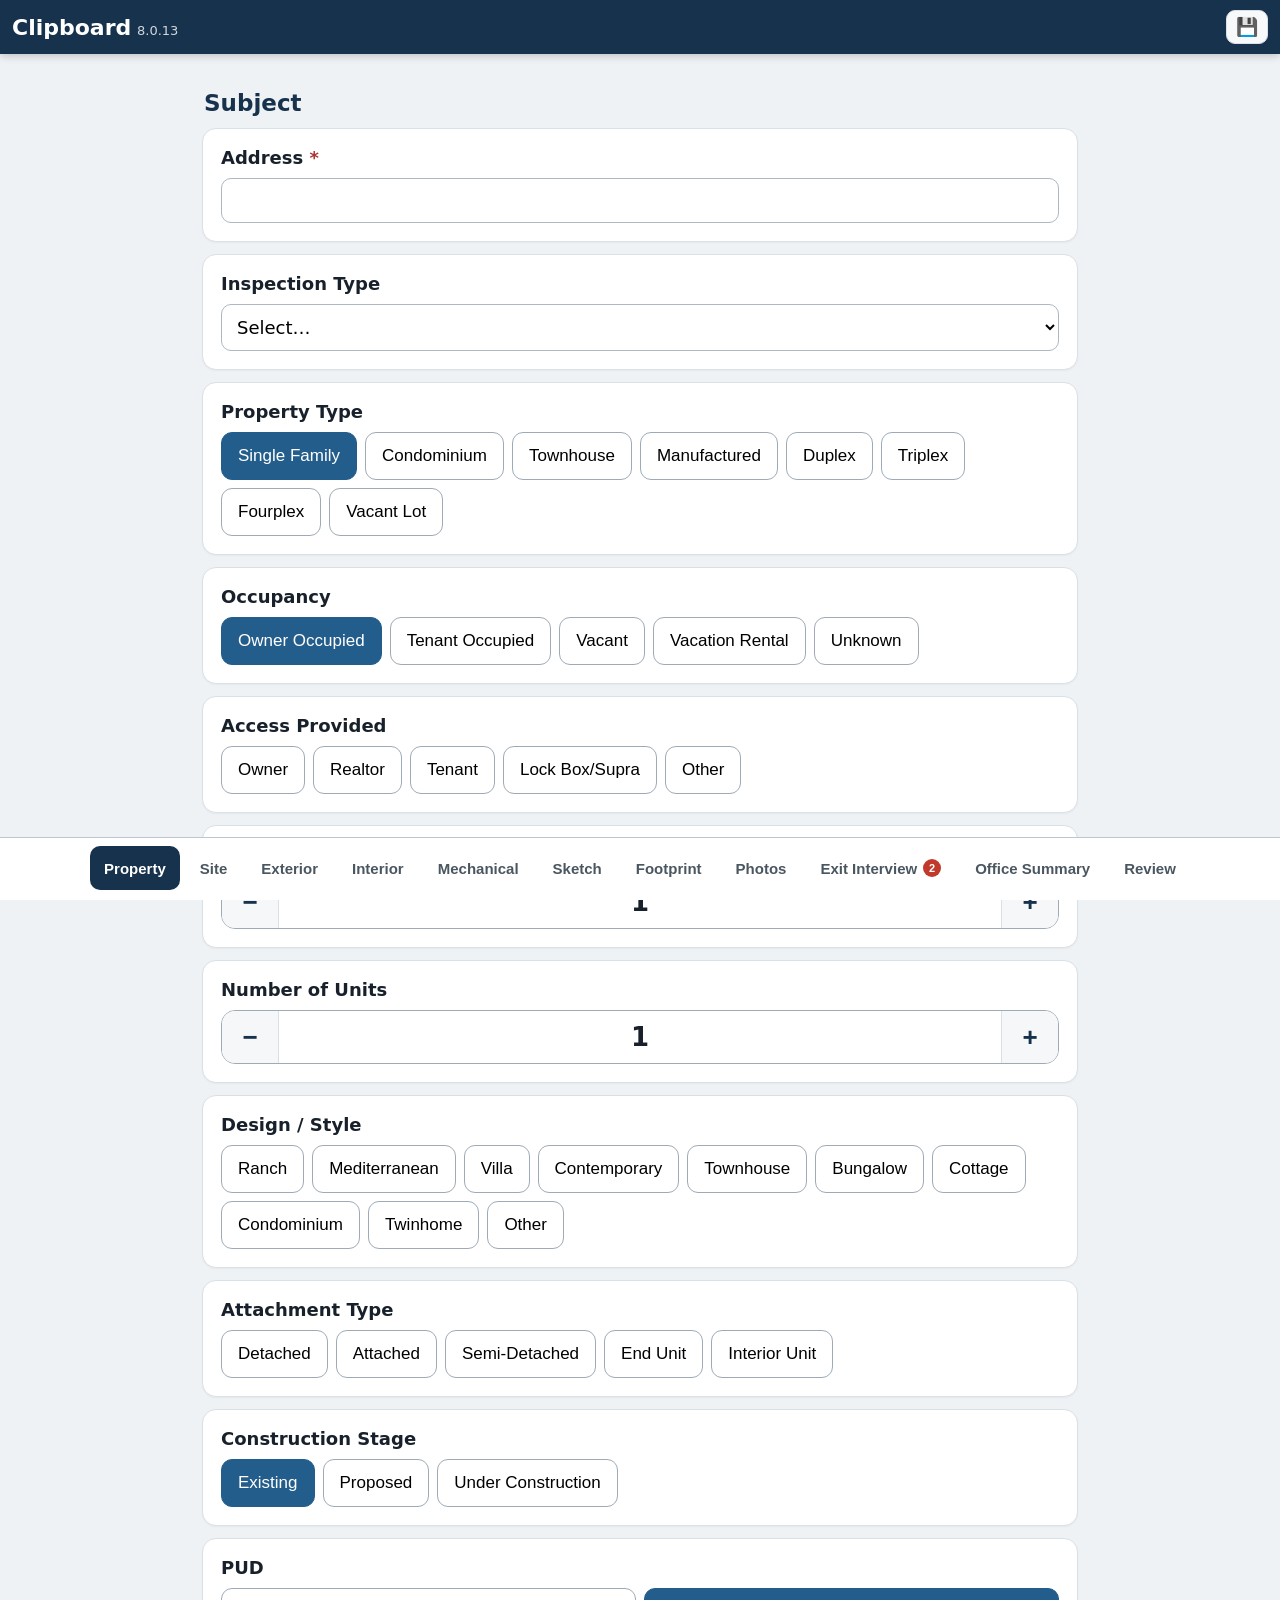
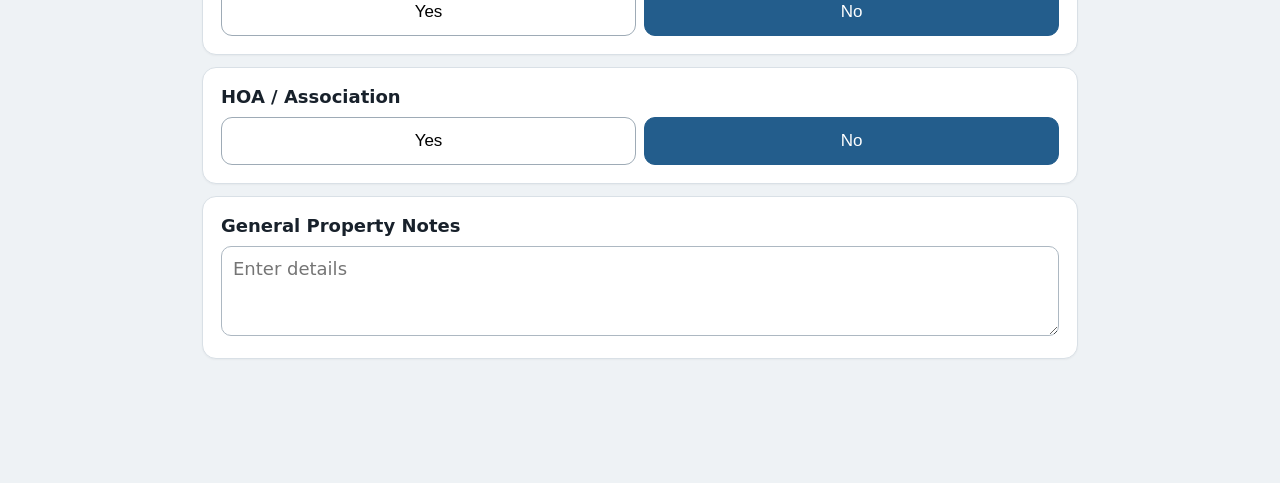
<file: index.html>
<!doctype html><html lang="en"><head><meta charset="utf-8"><meta name="viewport" content="width=device-width,initial-scale=1,maximum-scale=1,user-scalable=no,viewport-fit=cover"><title>Clipboard v8.0.13 Office Efficiency</title><link rel="manifest" href="manifest.json"><meta name="theme-color" content="#17324d"><style>
:root{--navy:#17324d;--blue:#235d8c;--ink:#18212b;--muted:#66727e;--line:#d9e0e6;--paper:#fff;--bg:#eef2f5;--warn:#fff3bf;--ok:#e6f4ea;--radius:14px}*{box-sizing:border-box}body{margin:0;background:var(--bg);color:var(--ink);font-family:system-ui,-apple-system,Segoe UI,Roboto,Arial,sans-serif;font-size:18px}header{position:sticky;top:0;z-index:20;background:var(--navy);color:#fff;padding:10px 12px;box-shadow:0 2px 8px #0003}.topline{display:flex;align-items:center;justify-content:space-between;gap:8px}.brand{font-weight:800;font-size:22px}.version{font-size:13px;opacity:.8}.counterbar[hidden]{display:none!important}.counterbar{display:flex;flex-wrap:wrap;gap:5px;margin-top:8px}.counterchip{flex:1 1 92px;min-width:0;background:#ffffff1c;border:1px solid #ffffff40;border-radius:10px;text-align:center;padding:5px 2px;font-size:12px}.counterchip b{display:block;font-size:21px}main{padding:12px 12px calc(112px + env(safe-area-inset-bottom));max-width:900px;margin:auto}.section-title{font-size:23px;margin:18px 2px 8px;color:var(--navy)}
.field-section.section-highlight{background:var(--warn);border:1px solid #d7a900;border-radius:14px;padding:8px 10px 2px;margin:14px 0}
.field-section.section-highlight .section-title{margin-top:2px}
.field-new-badge{display:inline-block;margin-left:8px;padding:2px 8px;border-radius:999px;background:#d7a900;color:#3d2e00;font-size:11px;font-weight:800;letter-spacing:.03em;vertical-align:middle}
@media(forced-colors:active){.field-section.section-highlight{border:2px solid CanvasText;background:Canvas}.field-new-badge{border:1px solid CanvasText;background:Canvas;color:CanvasText}}.field{background:var(--paper);border:1px solid var(--line);border-radius:var(--radius);padding:13px;margin:9px 0;box-shadow:0 1px 2px #0000000a}.field.required .label:after{content:' *';color:#a33}.field.flagged{border-color:#e3ad1d;background:#fffdf3}.field.compact{padding:8px 10px;margin:5px 0}.field.compact .control{margin-top:6px}.field.compact .note{margin-top:6px}.field.compact .photo-count{margin-top:3px}.field.compact .choices{gap:6px}.labelrow{display:flex;align-items:center;gap:8px;outline:none;border-radius:8px}.label{font-weight:700;flex:1}.field.active{border-color:var(--blue);box-shadow:0 0 0 2px #235d8c33}.tools{display:none;gap:6px}.field.active .tools{display:flex}.field.active .field-indicators{display:none}.field-indicators{display:flex;flex-wrap:wrap;gap:6px;margin-top:8px}.chip{display:inline-flex;align-items:center;gap:3px;font-size:12px;font-weight:750;border-radius:999px;padding:4px 10px;border:1px solid var(--line);background:#f2f5f7;color:var(--muted)}.chip-note{cursor:pointer;color:var(--navy);background:#eef6ff;border-color:#b9d5ee}.chip-flag{color:#a33;background:#fff3e0;border-color:#e3ad1d}.iconbtn{border:1px solid var(--line);background:#f7f9fa;border-radius:9px;padding:7px 9px;font-size:18px;line-height:1}.iconbtn.active{background:var(--warn);border-color:#d7a900}.control{margin-top:10px}input[type=text],input[type=date],input[type=time],input[type=number],select,textarea{width:100%;font:inherit;padding:11px;border:1px solid #adb8c2;border-radius:10px;background:#fff}textarea{min-height:90px;resize:vertical}.choices{display:flex;flex-wrap:wrap;gap:8px}.choice{border:1px solid #9eabb6;background:#fff;border-radius:11px;padding:10px 12px;min-height:44px;font-size:17px}.choice.selected{background:var(--blue);border-color:var(--blue);color:#fff}.toggle{display:flex;gap:8px}.toggle button{flex:1}.counter{display:grid;grid-template-columns:56px 1fr 56px;align-items:stretch;border:1.5px solid #9eabb6;border-radius:14px;overflow:hidden;background:#fff}.counter button{font-size:26px;min-height:52px;border:0;background:#f5f7f9;color:var(--navy);font-weight:800}.counter button:active{background:#e3e9ee}.counter output{display:flex;align-items:center;justify-content:center;font-weight:800;font-size:26px;border-left:1px solid #d9e0e6;border-right:1px solid #d9e0e6}.note{display:none;margin-top:10px}.note.open{display:block}.photo-input{display:none}.photo-count{font-size:13px;color:var(--muted);margin-top:6px}.tabs{position:fixed;left:0;right:0;bottom:0;z-index:30;display:flex;overflow-x:auto;-webkit-overflow-scrolling:touch;background:#fff;border-top:1px solid #bdc6ce;padding:8px 8px calc(10px + env(safe-area-inset-bottom));gap:6px;min-height:calc(52px + env(safe-area-inset-bottom))}.tab{flex:0 0 auto;border:0;background:transparent;border-radius:10px;padding:10px 14px;min-height:44px;display:flex;align-items:center;font-weight:700;color:#4a5660;white-space:nowrap;font-size:15px}.tab.active{background:var(--navy);color:#fff}.tab-badge{display:inline-flex;align-items:center;justify-content:center;min-width:18px;height:18px;padding:0 5px;margin-left:6px;border-radius:999px;background:#c0392b;color:#fff;font-size:11px;font-weight:800;line-height:1}.tab-badge[hidden]{display:none}.tab.active .tab-badge{background:#fff;color:var(--navy)}.empty{background:#fff;border-radius:14px;padding:22px;text-align:center;color:var(--muted)}.review-card{background:#fff;border-radius:14px;padding:14px;margin:10px 0;border:1px solid var(--line)}.review-line{display:flex;justify-content:space-between;padding:7px 0;border-bottom:1px solid #edf0f2}.review-line:last-child{border:0}.warning{background:var(--warn);border-radius:10px;padding:10px;margin:8px 0}.success{background:var(--ok);border-radius:10px;padding:10px;margin:8px 0}.actions{display:flex;gap:8px;flex-wrap:wrap;margin:12px 0}.action{border:0;border-radius:10px;padding:10px 14px;font-weight:750;background:var(--navy);color:#fff}.action.secondary{background:#fff;color:var(--navy);border:1px solid var(--navy)}.small{font-size:13px;color:var(--muted)}@media(min-width:700px){.counterbar{max-width:720px}.field{padding:18px;margin:12px 0}.tabs{justify-content:center}.choice{padding:12px 16px;min-height:48px}.action{padding:13px 18px;min-height:48px}.section-title{margin:24px 2px 10px}}.toast{position:fixed;left:50%;bottom:calc(70px + env(safe-area-inset-bottom));transform:translateX(-50%);background:var(--navy);color:#fff;padding:10px 16px;border-radius:10px;font-size:14px;font-weight:700;z-index:1000;box-shadow:0 4px 14px #0004;max-width:90vw;text-align:center;pointer-events:none}
.dev-diag-backdrop{position:fixed;inset:0;background:rgba(0,0,0,.35);z-index:2000;display:flex;align-items:center;justify-content:center;padding:20px}
.dev-diag-card{background:#fff;border-radius:14px;padding:18px;max-width:420px;width:100%;box-shadow:0 10px 40px #0005;position:relative}
.dev-diag-close{position:absolute;top:6px;right:8px;border:0;background:none;font-size:24px;line-height:1;color:var(--muted);padding:6px 10px}
.dev-diag-row{margin:8px 0;padding-bottom:8px;border-bottom:1px solid var(--line)}
.dev-diag-row:last-child{border-bottom:0;margin-bottom:0;padding-bottom:0}
.dev-diag-row b{display:block;font-size:11px;text-transform:uppercase;letter-spacing:.04em;color:var(--muted);margin-bottom:2px}
.dev-diag-row span{font-size:15px;font-weight:700;color:var(--ink);word-break:break-word}
.dev-diag-true{color:#1d7a43}
.dev-diag-false{color:#b42318}
.fp-settings-card{max-width:340px}
.fp-settings-title{display:block;font-size:18px;color:var(--navy);margin:0 0 12px}
.fp-settings-row{display:flex;align-items:center;justify-content:space-between;gap:10px;margin:12px 0}
.fp-settings-row>span{font-weight:700;color:var(--ink)}
.fp-settings-toggle{display:flex;gap:6px;flex-wrap:wrap}
.fp-toggle-btn{border:1.5px solid #8fa1b2;background:#fff;color:var(--navy);border-radius:9px;padding:7px 12px;font-weight:700;font-size:13px}
.fp-toggle-btn.active{background:var(--navy);color:#fff;border-color:var(--navy)}
.action.danger{background:#b42318}
.photos-grid{display:grid;grid-template-columns:repeat(2,1fr);gap:10px;margin:10px 0}
@media(min-width:700px){.photos-grid{grid-template-columns:repeat(3,1fr)}}
@media(min-width:1000px){.photos-grid{grid-template-columns:repeat(auto-fill,minmax(150px,1fr))}}
.photo-thumb{display:flex;flex-direction:column;align-items:stretch;gap:4px;padding:8px;border:1px solid var(--line);border-radius:12px;background:#fff;text-align:left;position:relative}
.photo-thumb-img{display:block;width:100%;aspect-ratio:1;border-radius:8px;overflow:hidden;background:#eef2f5}
.photo-thumb-img img{width:100%;height:100%;object-fit:cover;display:block}
.photo-thumb-label{font-weight:750;font-size:14px;color:var(--ink);overflow:hidden;text-overflow:ellipsis;white-space:nowrap}
.photo-thumb-sub{font-size:12px;color:var(--muted);overflow:hidden;text-overflow:ellipsis;white-space:nowrap}
.photo-thumb-caption-flag{position:absolute;top:10px;right:10px;background:#fff;border-radius:999px;padding:2px 5px;font-size:12px;box-shadow:0 1px 4px #0003}
.photo-editor-backdrop{position:fixed;inset:0;background:rgba(0,0,0,.45);z-index:2000;display:flex;align-items:center;justify-content:center;padding:16px;overflow-y:auto}
.photo-editor-card{background:#fff;border-radius:14px;padding:18px;max-width:440px;width:100%;box-shadow:0 10px 40px #0005;position:relative;max-height:92vh;overflow-y:auto}
.photo-editor-preview{width:100%;max-height:240px;object-fit:contain;background:#eef2f5;border-radius:10px;margin-bottom:12px}
.pe-field{display:block;font-size:12px;font-weight:750;color:var(--muted);margin:10px 0}
.pe-field input,.pe-field textarea,.pe-field select{margin-top:4px;font:inherit}
.pe-field textarea{min-height:60px}
.pe-actions{display:flex;gap:8px;margin-top:10px}
.pe-actions .action{flex:1;text-align:center}
.pe-chip-row{display:flex;flex-wrap:wrap;gap:6px;margin:2px 0 10px}
.pe-chip{border:1.5px solid #8fa1b2;background:#fff;color:var(--navy);border-radius:999px;padding:6px 12px;font-size:13px;font-weight:700}
.pe-chip.active{background:var(--navy);color:#fff;border-color:var(--navy)}
.photo-fullscreen-backdrop{position:fixed;inset:0;background:#000;z-index:2100;display:flex;align-items:center;justify-content:center;padding:10px}
.photo-fullscreen-backdrop img{max-width:100%;max-height:100%;object-fit:contain}
.sketch-card{background:#fff;border:1px solid var(--line);border-radius:var(--radius);padding:12px}.sketch-toolbar{display:flex;flex-wrap:wrap;gap:8px;margin-bottom:9px}.sketch-stage{height:58vh;min-height:500px;overflow:hidden;position:relative;border:2px solid #9eabb6;border-radius:12px;background-color:#fff;background-image:linear-gradient(#dfe5ea 1px,transparent 1px),linear-gradient(90deg,#dfe5ea 1px,transparent 1px);background-size:25px 25px;touch-action:none}.sketch-viewport{position:absolute;inset:0;transform-origin:0 0}.sketch-background{position:absolute;left:0;top:0;width:100%;height:100%;object-fit:contain;opacity:.45;pointer-events:none}.sketch-stage canvas{position:absolute;left:0;top:0;width:100%;height:100%;touch-action:none}.sketch-status{padding-top:8px}.sketch-toolbar .choice.selected{background:var(--blue);color:#fff}
.review-summary{display:grid;grid-template-columns:repeat(4,1fr);gap:8px;margin:10px 0}.review-summary div{background:#fff;border:1px solid var(--line);border-radius:12px;padding:11px 5px;text-align:center}.review-summary b{display:block;font-size:25px;color:var(--navy)}.review-summary span{display:block;font-size:12px;color:var(--muted)}.review-heading{display:flex;justify-content:space-between;align-items:end;margin:18px 2px 8px}.review-heading span{font-size:13px;color:var(--muted)}.review-items{display:grid;gap:8px}.review-item{width:100%;display:grid;grid-template-columns:34px 1fr 20px;align-items:center;text-align:left;border:1px solid var(--line);border-radius:13px;background:#fff;padding:12px;font:inherit;color:var(--ink)}.review-item:active{transform:scale(.995)}.review-icon{font-size:22px;text-align:center}.review-copy b,.review-copy small,.review-copy em{display:block}.review-copy small{font-size:14px;margin-top:3px}.review-copy em{font-size:12px;color:var(--muted);font-style:normal;margin-top:5px}.review-arrow{font-size:30px;color:var(--muted)}.review-error{border-left:6px solid #b42318;background:#fff8f7}.review-warning{border-left:6px solid #d7a900;background:#fffdf3}.review-info{border-left:6px solid var(--blue)}.review-complete{padding:16px}.review-focus{outline:4px solid #f4c542;box-shadow:0 0 0 7px #f4c54244}@media(max-width:480px){.review-summary{grid-template-columns:repeat(2,1fr)}}

.sketch-manager{display:grid;grid-template-columns:1fr 1fr;gap:10px;margin-bottom:10px}.sketch-manager label{font-size:13px;font-weight:750;color:var(--muted)}.sketch-manager select{margin-top:4px;padding:9px}.sketch-help{background:#eef6fc;border-left:5px solid var(--blue);border-radius:10px;padding:10px 12px;margin-bottom:10px;font-size:14px}.sketch-toolbar.compact .action{padding:8px 10px}.sketch-toolbar .danger{border-color:#b42318;color:#b42318}.tools-primary{position:sticky;top:76px;z-index:8;background:#fff;padding:8px 0}.sketch-summary{margin-top:12px;display:grid;gap:8px}.sketch-gla{display:flex;justify-content:space-between;align-items:center;background:var(--navy);color:#fff;border-radius:12px;padding:12px}.sketch-gla b{font-size:22px}.sketch-summary-structure{border:1px solid var(--line);border-radius:11px;padding:10px;background:#f9fbfc}.sketch-summary-structure>b,.sketch-summary-structure>span,.sketch-summary-structure>small{display:block}.sketch-summary-structure>span{font-size:13px;color:var(--muted);margin:3px 0}.sketch-summary-structure>small{font-size:12px;color:var(--muted)}@media(max-width:560px){.sketch-manager{grid-template-columns:1fr}.tools-primary{top:68px}.sketch-toolbar .choice{font-size:14px;padding:8px 9px}}
.directional-panel{border:2px solid var(--blue);border-radius:14px;padding:12px;margin:10px 0;background:#f5faff}.directional-panel[hidden]{display:none!important}.directional-readout{display:flex;justify-content:space-between;gap:8px;align-items:center;margin-bottom:10px}.directional-readout b{font-size:20px;color:var(--navy)}.directional-readout span{font-size:13px;color:var(--muted);text-align:right}.wall-length-label,.tolerance-label{display:block;font-size:14px;font-weight:750;color:var(--navy)}.wall-length-label input{margin-top:5px;font-size:22px;font-weight:750;text-align:center}.direction-pad{display:grid;grid-template-columns:repeat(3,72px);grid-template-areas:". up ." "left . right" ". down .";justify-content:center;gap:7px;margin:12px 0}.direction-pad button{width:72px;height:62px;border:1px solid #8395a5;border-radius:14px;background:#fff;color:var(--navy);font-size:36px;font-weight:900;box-shadow:0 2px 5px #0001}.direction-pad button:active{background:var(--blue);color:#fff;transform:scale(.97)}.direction-pad [data-direction=up]{grid-area:up}.direction-pad [data-direction=left]{grid-area:left}.direction-pad [data-direction=right]{grid-area:right}.direction-pad [data-direction=down]{grid-area:down}.direction-actions{display:flex;flex-wrap:wrap;gap:7px;margin-bottom:10px}.direction-actions .action{flex:1 1 130px}.tolerance-label select{margin-top:5px}.sketch-stage{height:62vh;min-height:560px}@media(max-width:560px){.directional-readout{display:block}.directional-readout span{display:block;text-align:left;margin-top:3px}.sketch-card{padding:8px}.sketch-stage{height:58vh;min-height:500px}}.version-chip{font-size:12px;background:#17324d;color:#fff;border-radius:999px;padding:4px 8px;vertical-align:middle}.input-caption{font-size:12px;font-weight:800;color:#526579;text-transform:uppercase;letter-spacing:.04em;margin-top:12px}.absolute-pad{display:grid;grid-template-columns:repeat(4,1fr);gap:8px;margin:7px 0 12px}.absolute-pad button{min-height:58px;border:1px solid #8395a5;border-radius:13px;background:#fff;color:#17324d;font-size:30px;font-weight:900}.turn-grid{display:grid;grid-template-columns:repeat(2,1fr);gap:7px;margin:7px 0 12px}.turn-grid button{min-height:48px;border:1px solid #8395a5;border-radius:12px;background:#fff;color:#17324d;font-weight:800;font-size:15px}.absolute-pad button:active,.turn-grid button:active{background:#235d8c;color:#fff}.live-chain-log{border:1px dashed #1473e6;background:#eef6ff;border-radius:12px;padding:9px;margin:8px 0;display:flex;flex-direction:column;gap:3px;min-height:42px}.live-chain-log b{color:#1473e6}.live-chain-log span{font-size:13px;color:#38516a}.primary-actions #commitDirectional{background:#1473e6}.primary-actions{border-top:1px solid #ccd8e2;padding-top:10px}.sketch-stage{touch-action:none;overscroll-behavior:contain}@media(max-width:560px){.absolute-pad button{min-height:54px}.turn-grid button{font-size:14px}.direction-actions .action{flex:1 1 105px}}/* Clipboard v6.0 point-to-point sketch */
.point-help{display:flex;justify-content:space-between;gap:12px;align-items:center;background:#eef6ff;border:1px solid #b9d5ee;border-radius:12px;padding:10px 12px;margin:8px 0}.point-help span{color:#526579;font-size:13px}.point-status{display:flex;justify-content:space-between;gap:12px;align-items:center;padding:9px 2px}.point-status b{font-size:19px;color:#17324d}.point-status span{font-size:13px;color:#526579}.point-actions{margin-top:10px}.wall-dialog{position:fixed;inset:0;background:#0007;z-index:1000;display:grid;place-items:center;padding:18px}.wall-dialog[hidden]{display:none}.wall-dialog-card{width:min(430px,100%);background:#fff;border-radius:18px;padding:20px;box-shadow:0 20px 70px #0005}.wall-dialog-card>b{display:block;font-size:24px;color:#17324d;margin-bottom:5px}.wall-direction{font-size:14px;color:#526579;margin-bottom:12px}.voice-row{display:grid;grid-template-columns:1fr 58px;gap:8px}.voice-row input{font-size:28px;font-weight:800;text-align:center;min-height:58px}.voice-button{border:1px solid #8395a5;border-radius:13px;background:#fff;font-size:26px}.wall-dialog-actions{display:flex;gap:9px;margin-top:12px}.wall-dialog-actions .action{flex:1}.wall-dialog-card small{display:block;margin-top:10px;color:#526579}.sketch-stage{height:64vh;min-height:520px;touch-action:none;overscroll-behavior:contain}.sketch-stage canvas{cursor:crosshair}.sketch-viewport{will-change:transform}.sketch-manager{display:flex;gap:10px;flex-wrap:wrap}.sketch-manager label{flex:1 1 180px}@media(max-width:600px){.point-help,.point-status{display:block}.point-help span,.point-status span{display:block;margin-top:4px}.sketch-stage{height:58vh;min-height:430px}.point-actions .action{flex:1 1 90px}}


/* Clipboard v6.1 guide-point canvas */
.sketch-viewport{inset:auto;width:1600px;height:1100px}
.sketch-stage canvas{width:1600px;height:1100px}
.sketch-stage{background-size:25px 25px}
.closure-distance{font-size:30px;font-weight:850;color:#17324d;text-align:center;padding:14px;background:#fff8e6;border:1px solid #e4c27a;border-radius:12px}.closure-actions{flex-wrap:wrap}.closure-actions .action{flex:1 1 120px}
.sketch-mode-toggle{display:flex;gap:8px;margin:10px 0 8px}.mode-button{flex:1;min-height:44px;border:1px solid #8aa3bb;border-radius:12px;background:#fff;color:#17324d;font-weight:800;font-size:15px}.mode-button.active{background:#17324d;color:#fff;border-color:#17324d}.sketch-mode-toggle+.point-help{margin-top:0}
/* Clipboard 7.1.0 Field Sketch iPad input engine */
.field-sketch-card{background:#fff;border:1px solid var(--line);border-radius:14px;padding:14px}.fs-page-row{display:grid;grid-template-columns:minmax(200px,1fr) auto auto;gap:8px;align-items:end}.fs-page-row label{font-size:14px;font-weight:700}.fs-help{display:flex;flex-wrap:wrap;gap:8px 18px;background:#eaf3ff;border:1px solid #b9d3ef;border-radius:12px;padding:11px;margin:12px 0;font-size:15px}.fs-help span{color:#4f6274}
.fs-toolbar{display:grid;grid-template-columns:repeat(auto-fit,minmax(92px,1fr));gap:10px;margin:12px 0;touch-action:manipulation}.fs-toolbar button,.fs-actions button{min-height:64px;padding:8px 10px;border:2px solid #8fa1b2;border-radius:14px;background:#fff;color:var(--navy);font-size:26px;font-weight:800;display:flex;flex-direction:column;align-items:center;justify-content:center;gap:2px;box-shadow:0 2px 5px #0001;-webkit-user-select:none;user-select:none;-webkit-touch-callout:none}.fs-toolbar button span{font-size:15px;line-height:1.1}.fs-toolbar button.active{background:var(--navy);color:#fff;border-color:var(--navy);box-shadow:0 0 0 3px #9dccff}
.fs-selection-actions{display:flex;gap:8px;flex-wrap:wrap;margin:10px 0;padding:8px;background:#eaf3ff;border:1px solid #b9d3ef;border-radius:12px}.fs-selection-actions button{flex:1 1 90px}.fs-actions{display:flex;flex-wrap:wrap;gap:7px;margin:10px 0}.fs-actions button{min-height:48px;font-size:15px;flex-direction:row}.fs-status{font-size:15px;font-weight:700;min-height:28px;color:var(--muted);padding:5px 2px}
.fs-stage{position:relative;height:64vh;min-height:520px;max-width:100%;border:3px solid #9eabb6;border-radius:12px;background:#fff;overflow:hidden;touch-action:none;overscroll-behavior:none;-webkit-user-select:none;user-select:none;-webkit-touch-callout:none}
.fs-stage canvas{display:block;width:100%;height:100%;max-width:100%;touch-action:none;-webkit-user-select:none;user-select:none;-webkit-touch-callout:none;cursor:crosshair}
@media(max-width:700px){.fs-toolbar{grid-template-columns:repeat(auto-fit,minmax(58px,1fr))}.fs-toolbar button{min-height:60px;padding:6px 4px}.fs-toolbar button span{font-size:12px}.fs-stage{height:56vh;min-height:420px}.fs-page-row{grid-template-columns:1fr auto auto}}
@media(max-width:480px){.fs-toolbar button{font-size:22px}.fs-help{font-size:13px;padding:8px}.fs-status{font-size:13px}}
.fs-width-row{display:flex;gap:8px;margin:0 0 12px}.fs-width-row[hidden]{display:none}.fs-width-row button{flex:1;min-height:46px;border:2px solid #8fa1b2;border-radius:10px;background:#fff;color:#17324d;font-weight:700;font-size:15px}.fs-width-row button.active{background:#17324d;color:#fff;border-color:#17324d}
.fs-text-editor{position:absolute;z-index:5;min-width:140px;max-width:80%;padding:6px 8px;border:2px solid #1473e6;border-radius:8px;background:#fff;color:#17324d;font-family:system-ui;box-shadow:0 4px 14px rgba(20,40,60,.28);outline:none}.fs-text-editor.note{min-height:70px;resize:both}
.fs-text-editor-done{position:absolute;z-index:6;min-height:36px;padding:6px 12px;border:2px solid #1473e6;border-radius:8px;background:#1473e6;color:#fff;font-weight:700;font-size:14px}
/* Clipboard 8.0 Office Efficiency */
.iconbtn.listening{background:#ffe6e6;border-color:#b42318;animation:pulseVoice 1s infinite}@keyframes pulseVoice{50%{transform:scale(1.08)}}
.office-header{display:flex;justify-content:space-between;gap:12px;align-items:flex-start;background:#fff;border:1px solid var(--line);border-radius:16px;padding:16px;margin-bottom:12px}.office-header h2{margin:0;color:var(--navy)}.office-header span{display:block;color:var(--muted);font-size:14px;margin-top:4px}.office-stats{display:grid;grid-template-columns:repeat(4,1fr);gap:8px;margin:10px 0}.office-stats>div{background:#fff;border:1px solid var(--line);border-radius:13px;text-align:center;padding:10px}.office-stats b{display:block;font-size:26px;color:var(--navy)}.office-stats span{font-size:12px;color:var(--muted)}.copy-grid{display:grid;grid-template-columns:repeat(2,1fr);gap:8px;margin:12px 0}.office-section{background:#fff;border:1px solid var(--line);border-radius:16px;padding:14px;margin:12px 0}.office-section h3{margin:0 0 8px;color:var(--navy);border-bottom:3px solid #e8eddc;padding-bottom:7px}.office-row{display:flex;justify-content:space-between;gap:12px;padding:9px 3px;border-bottom:1px solid #edf0f2}.office-row:last-child{border-bottom:0}.office-row b,.office-row span,.office-row small{display:block}.office-row span{margin-top:2px}.office-row small{color:var(--muted);margin-top:4px}.office-meta{white-space:nowrap;color:var(--muted);font-size:13px}.office-flagged{background:#fff9e7;padding-left:8px;padding-right:8px;border-radius:8px}.office-alert{background:#fff3bf;border:1px solid #dfb83c;border-radius:13px;padding:12px;margin:12px 0}.office-alert b,.office-alert span{display:block}.office-alert span{font-size:13px;margin-top:4px}.follow-section{border-color:#e2b55d}.follow-line{padding:8px 2px;border-bottom:1px solid #f0e5cf}.follow-line:last-child{border-bottom:0}
.camera-gallery-row{display:flex;gap:8px;flex-wrap:wrap}.camera-gallery-row label{flex:1 1 130px;text-align:center}
@media(max-width:620px){.office-header{display:block}.office-header button{width:100%;margin-top:10px}.office-stats{grid-template-columns:repeat(2,1fr)}.copy-grid{grid-template-columns:1fr}.tools{flex-wrap:wrap;justify-content:flex-end}.iconbtn{min-width:46px}}
.print-header{display:none}.print-sketch-section{display:none}.print-photo-section{display:none}
@page{margin:0.4in}
@media print{
header,.tabs,.copy-grid,.actions,.office-header{display:none!important}
.print-header{display:block;margin-bottom:8px}
.print-header b{display:block;font-size:17pt;color:#000}
.print-header span{display:block;font-size:9.5pt;color:#333;margin-top:1px}
body{background:#fff;font-size:9.5pt;color:#000}
main{padding:0;max-width:none}
.office-stats{grid-template-columns:repeat(4,1fr);gap:4px;margin:6px 0}
.office-stats>div{box-shadow:none;border:0;background:none;padding:3px 0;border-radius:0;break-inside:avoid}
.office-stats b{font-size:14pt}
.office-stats span{font-size:8pt}
.office-section{box-shadow:none;border:0;border-radius:0;padding:0;margin:8px 0}
.office-section h3{font-size:12pt;margin:0 0 3px;padding-bottom:2px;break-after:avoid}
.office-rows{display:grid;grid-template-columns:1fr 1fr;gap:1px 22px;align-items:start}
.office-row{break-inside:avoid;padding:2px 0;font-size:9.5pt;border-bottom:0}
.office-row b{font-size:9.5pt}
.office-row span,.office-row small{font-size:9pt}
.office-row.wide{grid-column:1/-1}
.office-alert{background:none;border:0;border-left:3px solid #dfb83c;border-radius:0;padding:2px 0 2px 8px;margin:6px 0;font-size:9pt;break-inside:avoid}
.follow-line{padding:3px 0;font-size:9.5pt;break-inside:avoid;border-bottom:0}
.print-sketch-section{display:block}
.print-photo-section{display:block}
.print-sketch-block{break-inside:avoid;margin:8px 0}
.print-sketch-block h3{font-size:12pt;margin:0 0 3px;break-after:avoid}
.print-sketch-img{width:100%;height:auto;display:block}
.print-photo-section-title{font-size:12pt;margin:0 0 3px;break-after:avoid}
.print-photo-grid{display:grid;grid-template-columns:1fr 1fr;gap:10px}
.print-photo{break-inside:avoid;margin:0 0 6px}
.print-photo-label{display:block;font-size:10pt;margin-bottom:2px;break-after:avoid}
.print-photo img{width:100%;height:auto;display:block;border-radius:4px}
.print-photo-caption{font-size:9pt;color:#333;margin-top:2px}
}
/* Exit Interview quick resolution -- Disregard / Unable to Verify / Reopen */
.follow-status-tag{display:inline-block;margin-left:8px;padding:2px 8px;border-radius:999px;background:var(--ok);color:var(--navy);font-size:11px;font-weight:800;letter-spacing:.03em;vertical-align:middle}.follow-resolve-row{display:flex;gap:8px;flex-wrap:wrap;margin:4px 0 2px}.follow-resolve-btn{flex:1 1 130px;min-height:44px;border-radius:10px;padding:8px 12px;font-weight:750;font-size:14px}.follow-resolve-btn.disregard{border:1.5px solid #2f7a4d;background:var(--ok);color:#1d5c37}.follow-resolve-btn.unable{border:1.5px solid #8fa1b2;background:#fff;color:var(--navy)}.follow-resolved-wrap{margin:14px 0}.follow-resolved-toggle{width:100%;min-height:44px;border-radius:10px;padding:10px 14px;font-weight:750;background:#fff;color:var(--navy);border:1px solid var(--navy);text-align:left}.follow-resolved-toggle::after{content:'▾';float:right}.follow-resolved-toggle.open::after{content:'▴'}.follow-resolved-list[hidden]{display:none}.follow-resolved-list{display:flex;flex-direction:column;gap:6px;margin-top:8px}.follow-resolved-item{display:flex;align-items:center;gap:8px;background:#fff;border:1px solid var(--line);border-radius:12px;padding:8px 12px}.follow-resolved-mark{font-weight:800;color:var(--muted);width:18px;text-align:center;flex:none}.follow-resolved-name{flex:1;font-weight:700;color:var(--navy)}.follow-resolved-status{font-size:13px;color:var(--muted)}.follow-reopen-btn{flex:none;min-height:44px;padding:6px 14px;border-radius:999px;border:1px solid var(--navy);background:#fff;color:var(--navy);font-weight:700;font-size:13px}
/* Footprint — Stage 1 isolated prototype. Separate class namespace (.fp-*); does not
   reuse or override any .fs-*/.sketch-* rule above, so the current Sketch tab is
   unaffected. */
.fp-card{background:#fff;border:1px solid var(--line);border-radius:14px;padding:12px}
.fp-toolbar{display:grid;grid-template-columns:repeat(5,1fr);gap:8px;margin:0 0 10px}
.fp-btn{min-height:60px;padding:6px 4px;border:2px solid #8fa1b2;border-radius:12px;background:#fff;color:var(--navy);font-size:24px;font-weight:800;display:flex;flex-direction:column;align-items:center;justify-content:center;gap:2px;-webkit-user-select:none;user-select:none;-webkit-touch-callout:none}
.fp-btn span{font-size:12px;line-height:1.1}
.fp-btn.active{background:var(--navy);color:#fff;border-color:var(--navy)}
.fp-overflow{display:flex;gap:8px;flex-wrap:wrap;margin:0 0 10px;padding:8px;background:#eef2f5;border:1px solid var(--line);border-radius:12px}
.fp-overflow[hidden]{display:none}
.fp-overflow-btn{flex:1 1 130px;min-height:44px;border:1px solid var(--navy);border-radius:10px;background:#fff;color:var(--navy);font-weight:700}
.fp-overflow-btn.danger{border-color:#b42318;color:#b42318}
.fp-stage{position:relative;height:70vh;min-height:520px;max-width:100%;border:2px solid #9eabb6;border-radius:12px;background:#fff;overflow:hidden;touch-action:none;overscroll-behavior:none;-webkit-user-select:none;user-select:none;-webkit-touch-callout:none}
.fp-stage canvas{display:block;width:100%;height:100%;touch-action:none;-webkit-user-select:none;user-select:none;-webkit-touch-callout:none;cursor:crosshair}
@media(max-width:480px){.fp-btn{font-size:20px;min-height:54px}.fp-btn span{font-size:11px}.fp-stage{height:60vh;min-height:420px}}
</style></head><body><header><div class="topline"><div><span class="brand" id="brand">Clipboard</span> <span class="version" id="version"></span></div><button class="iconbtn" id="saveBtn" title="Save">💾</button></div><div class="counterbar" id="counterbar" hidden></div></header><main><div id="screen"></div></main><nav class="tabs" id="tabs"></nav><script src="app.js?v=8.0.13"></script><script>
if('serviceWorker' in navigator){
  var hadController=!!navigator.serviceWorker.controller;
  navigator.serviceWorker.addEventListener('controllerchange',function(){
    if(hadController)location.reload();
  });
  window.addEventListener('load',function(){
    navigator.serviceWorker.register('sw.js',{updateViaCache:'none'}).then(function(reg){
      reg.update();
    }).catch(function(){});
  });
}
</script></body></html>
</file>
